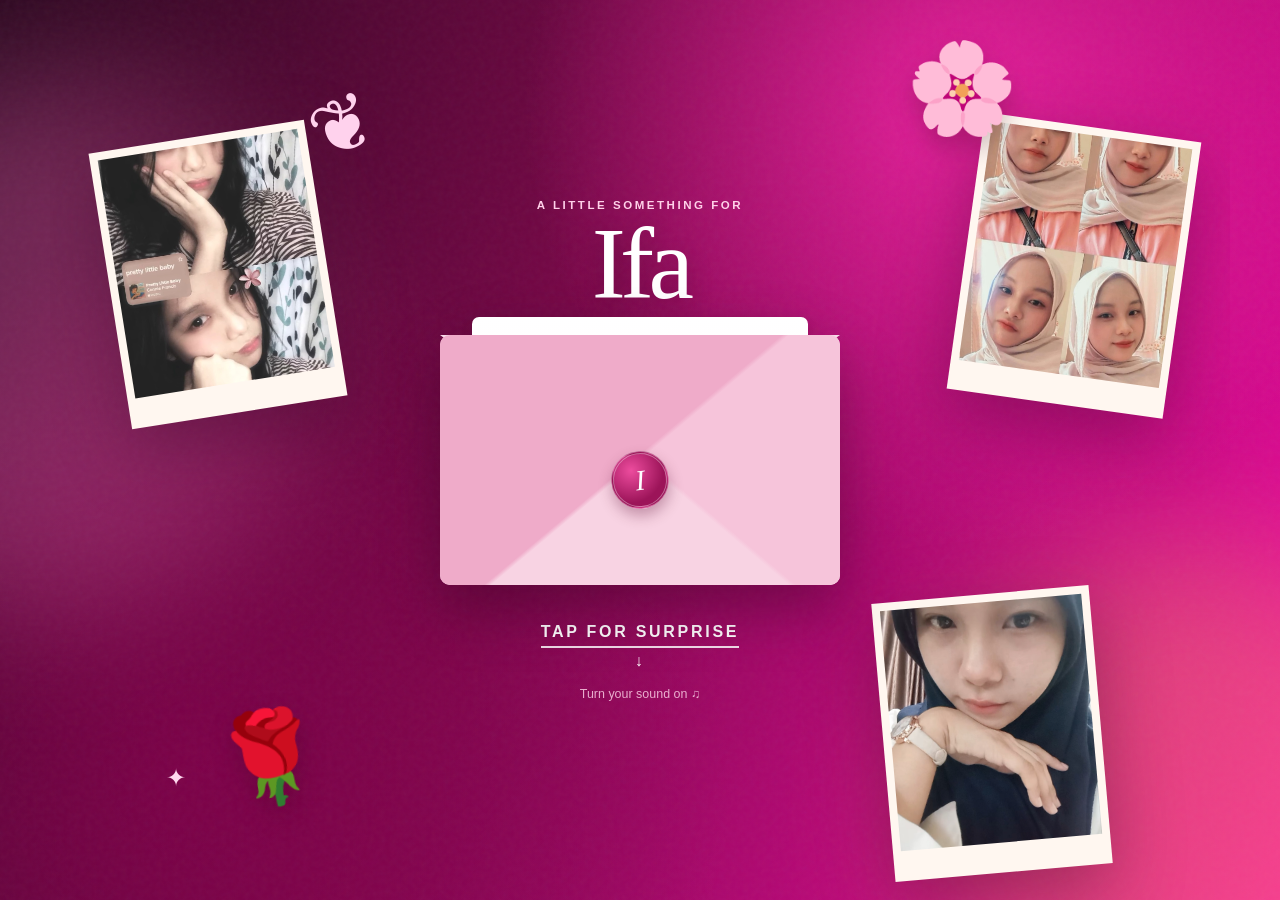
<file: index.html>
<!doctype html>
<html lang="id">
<head>
  <meta charset="utf-8">
  <meta name="viewport" content="width=device-width, initial-scale=1, viewport-fit=cover">
  <meta name="theme-color" content="#b20c68">
  <meta name="description" content="A little pink surprise for Ifa.">
  <meta property="og:title" content="A Surprise for Ifa">
  <meta property="og:description" content="Tap to open a small collection of moments, music, and wishes.">
  <meta property="og:type" content="website">
  <title>A Surprise for Ifa</title>
  <meta http-equiv="Cache-Control" content="no-cache, no-store, must-revalidate">
  <meta http-equiv="Pragma" content="no-cache">
  <meta http-equiv="Expires" content="0">
  <link rel="stylesheet" href="./styles.css?v=3">
</head>
<body>
  <div class="ambient" aria-hidden="true">
    <span class="glow glow-a"></span>
    <span class="glow glow-b"></span>
    <span class="sparkle s1">✦</span><span class="sparkle s2">✧</span>
    <span class="sparkle s3">✦</span><span class="sparkle s4">✧</span>
  </div>

  <main id="app">
    <section class="page page-intro is-active" data-page="intro" aria-labelledby="intro-title">
      <div class="intro-collage" aria-hidden="true">
        <figure class="mini-photo mini-a"><img src="./assets/photos/ifa-01.jpeg?v=3" alt="Ifa lovely portrait"></figure>
        <figure class="mini-photo mini-b"><img src="./assets/photos/ifa-06.jpeg?v=3" alt="Ifa smiling collage"></figure>
        <figure class="mini-photo mini-c"><img src="./assets/photos/ifa-05.jpeg?v=3" alt="Ifa portrait"></figure>
        <span class="rose rose-a">🌹</span><span class="rose rose-b">🌸</span>
        <span class="butterfly">❦</span>
      </div>

      <div class="envelope-stage">
        <p class="eyebrow">A little something for</p>
        <h1 id="intro-title">Ifa</h1>
        <div class="envelope" aria-hidden="true">
          <div class="envelope-back"></div>
          <div class="letter-preview">
            <span>Special for You</span>
            <small>for Ifa</small>
          </div>
          <div class="envelope-front"></div>
          <div class="wax-seal">I</div>
        </div>
        <button class="tap-button" type="button" data-open-surprise>
          <span>Tap for Surprise</span><i aria-hidden="true">↓</i>
        </button>
        <p class="sound-hint">Turn your sound on ♫</p>
      </div>
    </section>

    <section class="page page-menu" data-page="menu" aria-labelledby="menu-title">
      <header class="menu-heading">
        <p class="eyebrow">There are four little doors</p>
        <h2 id="menu-title">Choose the Surprise</h2>
        <p>Pick anything first—there is no wrong order.</p>
      </header>
      <div class="surprise-grid">
        <button class="surprise-card" data-target="journey" type="button">
          <span class="icon-scene camera-icon" aria-hidden="true"><i></i></span>
          <strong>Journey</strong><small>little chapters</small>
        </button>
        <button class="surprise-card" data-target="moments" type="button">
          <span class="icon-scene clock-icon" aria-hidden="true"><i></i></span>
          <strong>Moments</strong><small>frames worth keeping</small>
        </button>
        <button class="surprise-card" data-target="playlist" type="button">
          <span class="icon-scene record-icon" aria-hidden="true"><i></i></span>
          <strong>Playlist</strong><small>one song, one mood</small>
        </button>
        <button class="surprise-card" data-target="gift" type="button">
          <span class="icon-scene gift-icon" aria-hidden="true"><i></i></span>
          <strong>Gift</strong><small>a note for you</small>
        </button>
      </div>
    </section>

    <section class="page detail-page" data-page="journey" aria-labelledby="journey-title">
      <button class="back-button" data-back type="button">← Back</button>
      <div class="detail-heading">
        <p class="eyebrow">Chapter by chapter</p>
        <h2 id="journey-title">Ifa's Little Journey</h2>
        <p>Different days, different colors, still the same warm light.</p>
      </div>
      <div class="journey-track">
        <article class="journey-item"><img src="./assets/photos/ifa-04.jpeg?v=3" alt="Ifa in uniform"><div><span>01</span><h3>Brave beginnings</h3><p>For every day you chose to show up and keep moving.</p></div></article>
        <article class="journey-item"><img src="./assets/photos/ifa-03.jpeg?v=3" alt="Ifa at an evening café"><div><span>02</span><h3>Soft afternoons</h3><p>For the quiet moments that somehow become unforgettable.</p></div></article>
        <article class="journey-item"><img src="./assets/photos/ifa-02.jpeg?v=3" alt="Ifa beneath city lights"><div><span>03</span><h3>Golden evenings</h3><p>For finding beauty in places that others may pass by.</p></div></article>
        <article class="journey-item"><img src="./assets/photos/ifa-06.jpeg?v=3" alt="Ifa's joyful collage"><div><span>04</span><h3>Being yourself</h3><p>For the playful, honest side that makes every story yours.</p></div></article>
      </div>
    </section>

    <section class="page detail-page" data-page="moments" aria-labelledby="moments-title">
      <button class="back-button" data-back type="button">← Back</button>
      <div class="detail-heading compact">
        <p class="eyebrow">A pocket-sized gallery</p>
        <h2 id="moments-title">Moments in Pink</h2>
        <p>Tap a photograph to see it closer.</p>
      </div>
      <div class="polaroid-wall">
        <button class="polaroid tilt-left" data-photo="./assets/photos/ifa-01.jpeg?v=3" type="button"><img src="./assets/photos/ifa-01.jpeg?v=3" alt="Portrait of Ifa"><span>flower bloom</span></button>
        <button class="polaroid tilt-right" data-photo="./assets/photos/ifa-02.jpeg?v=3" type="button"><img src="./assets/photos/ifa-02.jpeg?v=3" alt="Ifa beneath city lights"><span>night glow</span></button>
        <button class="polaroid tilt-left" data-photo="./assets/photos/ifa-03.jpeg?v=3" type="button"><img src="./assets/photos/ifa-03.jpeg?v=3" alt="Ifa at a café"><span>café pause</span></button>
        <button class="polaroid tilt-right" data-photo="./assets/photos/ifa-04.jpeg?v=3" type="button"><img src="./assets/photos/ifa-04.jpeg?v=3" alt="Portrait of Ifa in uniform"><span>sweet spirit</span></button>
        <button class="polaroid tilt-left" data-photo="./assets/photos/ifa-05.jpeg?v=3" type="button"><img src="./assets/photos/ifa-05.jpeg?v=3" alt="Close-up portrait of Ifa"><span>gentle gaze</span></button>
        <button class="polaroid tilt-right" data-photo="./assets/photos/ifa-06.jpeg?v=3" type="button"><img src="./assets/photos/ifa-06.jpeg?v=3" alt="A collage of Ifa"><span>four smiles</span></button>
      </div>
    </section>

    <section class="page detail-page" data-page="playlist" aria-labelledby="playlist-title">
      <button class="back-button" data-back type="button">← Back</button>
      <div class="playlist-layout">
        <div class="player-card">
          <div class="youtube-frame">
            <iframe src="https://www.youtube.com/embed/FFamEq1PilQ?rel=0" title="Mac Miller - Cinderella official video" loading="lazy" allow="accelerometer; autoplay; clipboard-write; encrypted-media; gyroscope; picture-in-picture" allowfullscreen></iframe>
          </div>
          <div class="track-info">
            <div><span>Now playing</span><h2 id="playlist-title">Cinderella</h2><p>Mac Miller feat. Ty Dolla $ign</p></div>
            <button class="round-control" data-music-toggle type="button" aria-label="Play or pause music">Ⅱ</button>
          </div>
          <a class="youtube-link" href="https://www.youtube.com/watch?v=FFamEq1PilQ" target="_blank" rel="noreferrer">Open official video on YouTube ↗</a>
        </div>
        <div class="playlist-decor" aria-hidden="true">
          <div class="large-record"><i></i></div>
          <div class="photo-frame frame-one"><img src="./assets/photos/ifa-01.jpeg?v=3" alt=""></div>
          <div class="photo-frame frame-two"><img src="./assets/photos/ifa-06.jpeg?v=3" alt=""></div>
          <div class="neon-notes">♫ ♪ ♫</div>
        </div>
      </div>
    </section>

    <section class="page detail-page gift-page" data-page="gift" aria-labelledby="gift-title">
      <button class="back-button" data-back type="button">← Back</button>
      <div class="gift-layout">
        <button class="present" data-open-gift type="button" aria-label="Open the gift">
          <span class="present-lid"></span><span class="present-box"></span><span class="present-ribbon"></span>
          <small>Tap to open</small>
        </button>
        <article class="letter-card" aria-live="polite">
          <span class="letter-kicker">For someone wonderful</span>
          <h2 id="gift-title">Dear Ifa,</h2>
          <p>May every step you take bring little things that make you smile, kind people who walk beside you, and the courage to pursue anything your heart desires.</p>
          <p>Thank you for simply being yourself—warm, strong, and having your own unique way of making every day feel so much brighter. Never forget to celebrate all of your progress, including the quiet victories that only you know.</p>
          <p>May the days ahead bring you countless wonderful stories, exciting new opportunities, and happiness that comes naturally without ever having to force it.</p>
          <p class="letter-close">Always here for you, Ifa.<br><strong>Keep shining in your own beautiful way. ♡</strong></p>
        </article>
        <div class="portrait-frame"><img src="./assets/photos/ifa-05.jpeg?v=3" alt="Ifa"></div>
      </div>
    </section>
  </main>

  <button class="floating-music" data-music-toggle type="button" aria-label="Play or pause background music"><span>♫</span></button>

  <audio id="background-music" preload="auto" loop playsinline>
    <source src="./assets/music/cinderella.mp3" type="audio/mpeg">
  </audio>

  <dialog class="lightbox" aria-label="Photo preview">
    <button class="lightbox-close" type="button" aria-label="Close photo">×</button>
    <img src="./assets/photos/ifa-05.jpeg?v=3" alt="Selected memory of Ifa">
  </dialog>

  <div class="confetti-layer" aria-hidden="true"></div>

  <script src="./app.js?v=3"></script>
</body>
</html>
</file>
<file: styles.css>
:root {
  --pink-950: #31051f;
  --pink-900: #510431;
  --pink-800: #790347;
  --pink-700: #a70b63;
  --pink-600: #d51b86;
  --pink-500: #f241a4;
  --pink-300: #ff9cd2;
  --blush: #ffe3f2;
  --cream: #fff8f2;
  --ink: #351326;
  --green: #93d84f;
  --shadow: 0 24px 70px rgba(45, 0, 30, .35);
}

* { box-sizing: border-box; }
html { min-width: 320px; background: var(--pink-950); }
body {
  margin: 0;
  min-width: 320px;
  min-height: 100vh;
  color: #fff;
  overflow-x: hidden;
  font-family: "Trebuchet MS", "Segoe UI", sans-serif;
  background:
    radial-gradient(circle at 75% 12%, rgba(255, 40, 176, .72), transparent 35%),
    radial-gradient(circle at 16% 85%, rgba(130, 0, 75, .8), transparent 40%),
    linear-gradient(115deg, #2a071e 0%, #7b0749 44%, #f20aa3 100%);
}

button, a { -webkit-tap-highlight-color: transparent; }
button { font: inherit; }
button:focus-visible, a:focus-visible { outline: 3px solid #fff; outline-offset: 5px; }
img { display: block; max-width: 100%; }

.ambient { position: fixed; inset: 0; pointer-events: none; overflow: hidden; z-index: 0; }
.ambient::after {
  content: ""; position: absolute; inset: 0; opacity: .18;
  background-image: url("data:image/svg+xml,%3Csvg viewBox='0 0 180 180' xmlns='http://www.w3.org/2000/svg'%3E%3Cfilter id='n'%3E%3CfeTurbulence type='fractalNoise' baseFrequency='.85' numOctaves='3' stitchTiles='stitch'/%3E%3C/filter%3E%3Crect width='100%25' height='100%25' filter='url(%23n)' opacity='.25'/%3E%3C/svg%3E");
  mix-blend-mode: soft-light;
}
.glow { position: absolute; width: 42vw; aspect-ratio: 1; border-radius: 50%; filter: blur(70px); opacity: .28; }
.glow-a { left: -18vw; top: 8vh; background: #ff74c6; }
.glow-b { right: -14vw; bottom: -20vh; background: #ffca58; }
.sparkle { position: absolute; color: #ffd9ef; animation: twinkle 3s ease-in-out infinite; }
.s1 { left: 8%; top: 18%; font-size: 2rem; }.s2 { right: 11%; top: 24%; font-size: 3rem; animation-delay: .8s; }
.s3 { left: 13%; bottom: 12%; font-size: 1.5rem; animation-delay: 1.7s; }.s4 { right: 20%; bottom: 16%; font-size: 2rem; animation-delay: 2.2s; }

#app { position: relative; z-index: 1; }
.page {
  display: none;
  width: min(1180px, 100%);
  min-height: 100svh;
  margin: 0 auto;
  padding: clamp(28px, 5vw, 70px);
  place-items: center;
  align-content: center;
  opacity: 0;
}
.page.is-active { display: grid; animation: pageIn .7s cubic-bezier(.2,.8,.2,1) forwards; }
.page.is-leaving { animation: pageOut .35s ease forwards; }
.eyebrow { margin: 0 0 8px; text-transform: uppercase; letter-spacing: .22em; font-size: .72rem; font-weight: 800; color: #ffd1e9; }
h1, h2 { font-family: Georgia, "Times New Roman", serif; font-weight: 500; }

.page-intro { overflow: hidden; }
.envelope-stage { position: relative; z-index: 3; width: min(650px, 100%); text-align: center; }
.envelope-stage h1 { margin: 0 0 26px; font-size: clamp(2.5rem, 8vw, 6.4rem); line-height: .88; letter-spacing: -.055em; text-shadow: 0 8px 24px rgba(31,0,21,.25); }
.envelope { position: relative; width: min(400px, 78vw); height: 250px; margin: 0 auto 28px; perspective: 900px; filter: drop-shadow(0 25px 28px rgba(31,0,21,.35)); }
.envelope-back, .envelope-front { position: absolute; inset: 0; border-radius: 10px; }
.envelope-back { background: linear-gradient(135deg, #f7c6dd, #fff3f9); }
.envelope-back::before {
  content: ""; position: absolute; inset: 0 0 auto; height: 58%; background: #f7d9e8;
  clip-path: polygon(0 0, 100% 0, 50% 100%); transform-origin: top; transform: rotateX(12deg); z-index: 1;
}
.letter-preview {
  position: absolute; z-index: 2; left: 8%; right: 8%; top: -18px; height: 78%; padding: 46px 18px 20px;
  color: #9e1d62; background: linear-gradient(#fff, #fff8fb); border-radius: 7px; box-shadow: 0 4px 12px rgba(70,0,35,.12);
  font-family: Georgia, serif; transition: transform .7s ease;
}
.letter-preview span { display: block; font-size: clamp(1.5rem, 5vw, 2.6rem); font-style: italic; }
.letter-preview small { display: block; margin-top: 10px; letter-spacing: .2em; text-transform: uppercase; }
.envelope:hover .letter-preview { transform: translateY(-12px) rotate(-1deg); }
.envelope-front { z-index: 3; background: linear-gradient(140deg, #efabc9 0 49%, transparent 50%), linear-gradient(220deg, #f6c4da 0 49%, transparent 50%), linear-gradient(to top, #f8d3e3 0 55%, transparent 56%); }
.wax-seal { position: absolute; z-index: 4; left: 50%; top: 58%; width: 58px; height: 58px; display: grid; place-items: center; transform: translate(-50%,-50%) rotate(-7deg); border-radius: 50%; background: radial-gradient(circle at 35% 30%, #ed4c9e, #9c1459 65%); border: 3px double rgba(255,255,255,.36); box-shadow: 0 7px 14px rgba(78,0,40,.3); font: italic 1.8rem Georgia,serif; }
.tap-button {
  border: 0; color: #fff; background: none; cursor: pointer; padding: 10px 18px; text-transform: uppercase; letter-spacing: .17em; font-weight: 900;
}
.tap-button span { border-bottom: 2px solid rgba(255,255,255,.85); padding-bottom: 6px; }
.tap-button i { display: block; margin-top: 11px; font-style: normal; animation: bounce 1.4s infinite; }
.sound-hint { margin: 7px 0 0; color: #ffd8eb; font-size: .78rem; opacity: .8; }
.intro-collage { position: absolute; inset: 0; pointer-events: none; }
.mini-photo { position: absolute; width: clamp(105px, 17vw, 220px); aspect-ratio: .78; margin: 0; padding: 8px 8px 30px; background: #fff7f0; box-shadow: var(--shadow); }
.mini-photo img { width: 100%; height: 100%; object-fit: cover; }
.mini-a { left: 5%; top: 15%; transform: rotate(-9deg); }.mini-b { right: 4%; top: 14%; transform: rotate(8deg); }.mini-c { right: 11%; bottom: 3%; transform: rotate(-5deg); }
.rose { position: absolute; font-size: clamp(2.5rem, 7vw, 6rem); filter: drop-shadow(0 12px 12px rgba(50,0,20,.25)); }
.rose-a { left: 14%; bottom: 10%; transform: rotate(-12deg); }.rose-b { right: 18%; top: 4%; }
.butterfly { position: absolute; left: 22%; top: 9%; font-size: clamp(2.2rem, 6vw, 5rem); color: #ffd2ed; transform: rotate(-24deg); }

.page-menu { text-align: center; }
.menu-heading { max-width: 730px; margin-bottom: clamp(24px, 4vw, 50px); }
.menu-heading h2 { margin: 0; font-size: clamp(3rem, 7vw, 6.5rem); line-height: .95; font-style: italic; }
.menu-heading > p:last-child { color: #ffd8eb; }
.surprise-grid { width: min(980px,100%); display: grid; grid-template-columns: repeat(4,1fr); gap: clamp(12px,2.4vw,28px); }
.surprise-card { position: relative; min-width: 0; padding: 22px 12px 18px; border: 1px solid rgba(255,255,255,.22); border-radius: 28px; color: #fff; cursor: pointer; background: linear-gradient(160deg,rgba(255,255,255,.18),rgba(255,255,255,.05)); backdrop-filter: blur(10px); box-shadow: 0 18px 35px rgba(43,0,26,.2); transition: transform .35s ease, background .35s ease, box-shadow .35s ease; }
.surprise-card:hover { transform: translateY(-12px) rotate(-1deg); background: linear-gradient(160deg,rgba(255,255,255,.28),rgba(255,255,255,.08)); box-shadow: 0 28px 45px rgba(43,0,26,.32); }
.surprise-card strong { display:block; margin-top: 16px; font: italic clamp(1.3rem,2.5vw,2.1rem) Georgia,serif; }
.surprise-card small { display:block; margin-top: 5px; color:#ffd7e9; font-size:.7rem; text-transform:uppercase; letter-spacing:.12em; }
.icon-scene { position:relative; display:block; width:110px; height:105px; margin:0 auto; filter:drop-shadow(0 12px 13px rgba(50,0,25,.3)); }
.camera-icon::before { content:""; position:absolute; left:5px; right:5px; top:27px; height:61px; border-radius:12px; background:linear-gradient(145deg,#ddd,#6e6671 45%,#262029 46%); border:5px solid #f4e7ee; }
.camera-icon::after { content:""; position:absolute; width:47px; height:47px; border-radius:50%; left:31px; top:36px; background:radial-gradient(circle,#ff9acb 0 12%,#131018 14% 42%,#776c78 43% 55%,#171219 57%); border:4px solid #eee; }
.camera-icon i { position:absolute; z-index:2; width:25px; height:16px; left:20px; top:18px; border-radius:4px 4px 0 0; background:#d8ccd4; }
.clock-icon::before { content:""; position:absolute; width:82px; height:82px; left:14px; top:13px; border-radius:50%; background:radial-gradient(circle,#fff8df 0 62%,#e8c497 63% 68%,#8f633e 69%); box-shadow:inset 0 0 0 3px #6f482f; }
.clock-icon::after { content:""; position:absolute; left:54px; top:35px; width:3px; height:30px; background:#7a2853; transform-origin:50% 22px; transform:rotate(35deg); box-shadow:0 20px 0 -1px #7a2853; }
.clock-icon i::before,.clock-icon i::after { content:""; position:absolute; top:4px; width:28px; height:18px; border-radius:50% 50% 10px 10px; background:#d9b47e; }
.clock-icon i::before{left:10px;transform:rotate(-25deg)}.clock-icon i::after{right:10px;transform:rotate(25deg)}
.record-icon::before { content:""; position:absolute; inset:5px; border-radius:50%; background:repeating-radial-gradient(circle,#1b111b 0 7px,#392238 8px 10px); box-shadow:inset 0 0 0 3px #111; }
.record-icon::after { content:""; position:absolute; width:30px; height:30px; border-radius:50%; left:40px; top:40px; background:radial-gradient(circle,#ffd5e9 0 10%,#ec246f 12% 72%,#95103f 74%); }
.gift-icon::before { content:""; position:absolute; left:16px; right:16px; top:34px; bottom:8px; border-radius:8px; background:linear-gradient(135deg,#f33d7f,#b90950); box-shadow:inset 0 0 0 3px rgba(255,255,255,.18); }
.gift-icon::after { content:""; position:absolute; left:10px; right:10px; top:26px; height:22px; border-radius:7px; background:linear-gradient(#ff719d,#dd1e62); }
.gift-icon i { position:absolute; z-index:2; left:48px; top:26px; width:15px; height:72px; background:#ffd25d; }
.gift-icon i::before,.gift-icon i::after{content:"";position:absolute;bottom:62px;width:33px;height:24px;border:8px solid #ffd25d;border-radius:50%}.gift-icon i::before{right:7px;transform:rotate(25deg)}.gift-icon i::after{left:7px;transform:rotate(-25deg)}

.detail-page { align-content:start; padding-top:clamp(90px,10vw,120px); }
.back-button { position:fixed; z-index:10; top:max(20px,env(safe-area-inset-top)); right:max(20px,env(safe-area-inset-right)); border:0; border-radius:999px; padding:12px 22px; color:#1f3411; background:linear-gradient(#b2ed72,#77bd38); box-shadow:0 6px 0 #3f7922,0 15px 28px rgba(34,0,20,.3); font-weight:900; text-transform:uppercase; letter-spacing:.13em; cursor:pointer; }
.detail-heading { max-width:760px; text-align:center; margin:0 auto 40px; }
.detail-heading h2 { margin:0; font-size:clamp(2.8rem,7vw,5.7rem); line-height:.95; font-style:italic; }
.detail-heading p:last-child { color:#ffd8ea; }
.detail-heading.compact { margin-bottom:22px; }
.journey-track { position:relative; width:min(1000px,100%); display:grid; gap:26px; }
.journey-track::before { content:""; position:absolute; left:50%; top:0; bottom:0; width:2px; background:linear-gradient(transparent,#ffd6e9 8% 92%,transparent); }
.journey-item { position:relative; width:calc(50% - 30px); min-height:240px; display:grid; grid-template-columns:42% 1fr; gap:18px; align-items:center; padding:16px; border-radius:22px; color:var(--ink); background:rgba(255,248,244,.94); box-shadow:var(--shadow); }
.journey-item:nth-child(even){ margin-left:auto; grid-template-columns:1fr 42%; }.journey-item:nth-child(even) img{ order:2; }
.journey-item::after { content:""; position:absolute; top:50%; width:20px; height:20px; border:5px solid #fff; border-radius:50%; background:#fa4ca2; box-shadow:0 0 0 6px rgba(255,182,218,.35); }
.journey-item:nth-child(odd)::after { right:-41px; }.journey-item:nth-child(even)::after { left:-41px; }
.journey-item img { width:100%; height:208px; object-fit:cover; border-radius:14px; }
.journey-item div span { color:#c11b70; font-size:.7rem; letter-spacing:.2em; font-weight:900; }.journey-item h3 { margin:7px 0; font:italic 1.7rem Georgia,serif; }.journey-item p { margin:0; font-size:.9rem; line-height:1.55; color:#654256; }
.polaroid-wall { width:min(1050px,100%); display:grid; grid-template-columns:repeat(3,1fr); gap:clamp(12px,2vw,25px); align-items:start; }
.polaroid { border:0; cursor:zoom-in; padding:10px 10px 42px; background:#fff9f2; box-shadow:0 15px 34px rgba(44,0,28,.32); transition:transform .3s ease,box-shadow .3s ease; }
.polaroid img { width:100%; aspect-ratio:4/5; object-fit:cover; }.polaroid span { display:block; margin-top:11px; color:#9d2d69; font:italic 1.3rem Georgia,serif; }.tilt-left{transform:rotate(-2deg)}.tilt-right{transform:rotate(2deg)}.polaroid:hover{transform:translateY(-9px) rotate(0);box-shadow:0 26px 44px rgba(44,0,28,.42)}
.playlist-layout { width:min(1050px,100%); display:grid; grid-template-columns:1.2fr .8fr; gap:32px; align-items:center; }
.player-card { padding:18px; border:1px solid rgba(255,255,255,.25); border-radius:28px; background:rgba(31,5,23,.34); backdrop-filter:blur(14px); box-shadow:var(--shadow); }
.youtube-frame { aspect-ratio:16/9; overflow:hidden; border-radius:17px; background:#170712; }.youtube-frame iframe { width:100%; height:100%; }
.track-info { display:flex; justify-content:space-between; gap:16px; align-items:center; padding:19px 5px 7px; }.track-info span{color:#ffb4db;text-transform:uppercase;letter-spacing:.15em;font-size:.65rem;font-weight:900}.track-info h2{margin:3px 0;font-size:2.2rem}.track-info p{margin:0;color:#f8d5e7}.round-control{flex:0 0 52px;width:52px;height:52px;border:0;border-radius:50%;color:#fff;background:#ed278a;box-shadow:0 8px 18px rgba(45,0,25,.35);cursor:pointer;font-weight:900}.youtube-link{display:inline-block;margin:14px 5px 3px;color:#fff;text-underline-offset:4px}
.playlist-decor { position:relative; min-height:530px; }.large-record{position:absolute;width:265px;aspect-ratio:1;border-radius:50%;left:5%;top:17%;background:repeating-radial-gradient(circle,#171018 0 11px,#32192d 12px 15px);box-shadow:0 25px 50px rgba(33,0,22,.4);animation:spin 12s linear infinite}.large-record i{position:absolute;inset:35%;border-radius:50%;background:radial-gradient(circle,#fff 0 5%,#e1227c 6% 55%,#7f123f 56%)}.photo-frame{position:absolute;width:140px;padding:9px 9px 28px;background:#efc56b;box-shadow:0 15px 25px rgba(30,0,15,.35)}.photo-frame img{width:100%;aspect-ratio:.8;object-fit:cover}.frame-one{right:3%;top:3%;transform:rotate(4deg)}.frame-two{right:0;bottom:8%;transform:rotate(-5deg)}.neon-notes{position:absolute;left:0;bottom:2%;font:italic 4rem Georgia,serif;color:#d2f7ff;text-shadow:0 0 8px #64cffa,0 0 20px #4caeff,0 0 36px #c12eff}
.gift-page { align-content:center; }.gift-layout { position:relative; width:min(1050px,100%); display:grid; grid-template-columns:.7fr 1.15fr .7fr; gap:28px; align-items:center; }
.present { position:relative; height:340px; border:0; background:none; cursor:pointer; color:#fff; }.present-box{position:absolute;left:12%;right:12%;bottom:40px;height:190px;border-radius:13px;background:linear-gradient(135deg,#e62b79,#920d4c);box-shadow:var(--shadow)}.present-lid{position:absolute;z-index:2;left:5%;right:5%;bottom:215px;height:56px;border-radius:12px;background:linear-gradient(#ff5a9d,#c41765);transition:transform .8s cubic-bezier(.2,.8,.2,1)}.present-ribbon{position:absolute;z-index:3;left:44%;bottom:40px;width:38px;height:231px;background:#ffd25f}.present-ribbon::before,.present-ribbon::after{content:"";position:absolute;top:-50px;width:75px;height:62px;border:17px solid #ffd25f;border-radius:50%}.present-ribbon::before{right:19px;transform:rotate(22deg)}.present-ribbon::after{left:19px;transform:rotate(-22deg)}.present small{position:absolute;bottom:0;left:0;right:0;text-transform:uppercase;letter-spacing:.16em;font-weight:900}.present.is-open .present-lid{transform:translate(-30px,-120px) rotate(-18deg)}.present.is-open .present-ribbon{opacity:.2}
.letter-card { position:relative; padding:clamp(24px,4vw,48px); border-radius:8px; color:#4f273b; background:linear-gradient(145deg,#fffdf8,#ffedf6); box-shadow:var(--shadow); transform:rotate(-1deg); opacity:.35; transition:opacity .8s ease,transform .8s ease; }
.letter-card::before { content:""; position:absolute; inset:12px; border:1px solid #efb5d1; pointer-events:none; }.letter-card.is-revealed{opacity:1;transform:rotate(-1deg) translateY(-8px)}.letter-kicker{color:#bd2b72;text-transform:uppercase;letter-spacing:.18em;font-size:.66rem;font-weight:900}.letter-card h2{margin:10px 0 17px;font-size:clamp(2rem,5vw,3.7rem);font-style:italic}.letter-card p{position:relative;line-height:1.65}.letter-close{margin-top:24px;color:#9b205f}.portrait-frame{padding:12px 12px 38px;background:#dfb963;box-shadow:var(--shadow);transform:rotate(3deg)}.portrait-frame img{width:100%;aspect-ratio:.78;object-fit:cover}
.floating-music { position:fixed; z-index:20; left:max(18px,env(safe-area-inset-left)); bottom:max(18px,env(safe-area-inset-bottom)); width:54px;height:54px;border:1px solid rgba(255,255,255,.35);border-radius:50%;color:#fff;background:rgba(54,0,34,.56);backdrop-filter:blur(10px);box-shadow:0 12px 25px rgba(30,0,19,.32);cursor:pointer;opacity:0;transform:translateY(20px);pointer-events:none;transition:.35s ease}.floating-music.is-visible{opacity:1;transform:none;pointer-events:auto}.floating-music.is-playing span{display:block;animation:pulse 1.2s ease-in-out infinite}
.lightbox { width:min(800px,92vw); max-height:90vh; padding:12px; border:0; border-radius:18px; background:#fff7fb; box-shadow:0 30px 100px #19000e }.lightbox::backdrop{background:rgba(19,0,12,.78);backdrop-filter:blur(8px)}.lightbox img{width:100%;max-height:82vh;object-fit:contain;border-radius:10px}.lightbox-close{position:absolute;right:18px;top:18px;width:40px;height:40px;border:0;border-radius:50%;color:#fff;background:#b31364;font-size:1.8rem;cursor:pointer}.confetti-layer{position:fixed;inset:0;pointer-events:none;z-index:30;overflow:hidden}.confetti{position:absolute;top:-20px;width:10px;height:18px;border-radius:2px;animation:confettiFall 3.2s linear forwards}

@keyframes pageIn{from{opacity:0;transform:translateY(18px) scale(.985)}to{opacity:1;transform:none}}
@keyframes pageOut{to{opacity:0;transform:translateY(-16px) scale(.99)}}
@keyframes twinkle{0%,100%{opacity:.25;transform:scale(.8) rotate(0)}50%{opacity:1;transform:scale(1.2) rotate(20deg)}}
@keyframes bounce{50%{transform:translateY(7px)}}
@keyframes spin{to{transform:rotate(360deg)}}
@keyframes pulse{50%{transform:scale(1.2);text-shadow:0 0 14px #fff}}
@keyframes confettiFall{to{transform:translate(var(--drift),110vh) rotate(720deg);opacity:.4}}

@media(max-width:820px){
  .page{padding:82px 18px 45px}.page-intro{padding-top:35px}.surprise-grid{grid-template-columns:repeat(2,1fr)}.surprise-card{border-radius:21px;padding:17px 8px}.icon-scene{transform:scale(.8);margin:-8px auto}.mini-a{left:-5%;top:10%}.mini-b{right:-5%;top:11%}.mini-c{display:none}.rose-a{left:0}.rose-b{right:0}.journey-track::before{left:17px}.journey-item,.journey-item:nth-child(even){width:calc(100% - 42px);margin-left:42px;grid-template-columns:38% 1fr}.journey-item:nth-child(even) img{order:0}.journey-item:nth-child(odd)::after,.journey-item:nth-child(even)::after{left:-35px;right:auto}.polaroid-wall{grid-template-columns:repeat(2,1fr)}.playlist-layout{grid-template-columns:1fr}.playlist-decor{min-height:360px}.large-record{width:210px}.gift-layout{grid-template-columns:1fr}.present{height:300px;max-width:330px;width:100%;margin:0 auto}.letter-card{order:3}.portrait-frame{width:min(250px,70vw);margin:0 auto}.back-button{top:15px;right:14px;padding:10px 16px}.menu-heading h2{font-size:clamp(2.7rem,13vw,4.5rem)}}
@media(max-width:480px){.envelope{height:210px}.letter-preview{padding-top:34px}.surprise-grid{gap:10px}.surprise-card small{font-size:.58rem}.polaroid-wall{gap:10px}.polaroid{padding:7px 7px 30px}.polaroid span{font-size:1rem}.journey-item,.journey-item:nth-child(even){grid-template-columns:1fr}.journey-item img{height:210px}.playlist-decor{min-height:320px}.photo-frame{width:105px}.large-record{width:180px}.neon-notes{font-size:2.7rem}}
@media(prefers-reduced-motion:reduce){*,*::before,*::after{scroll-behavior:auto!important;animation-duration:.01ms!important;animation-iteration-count:1!important;transition-duration:.01ms!important}.large-record{animation:none}}
</file>
